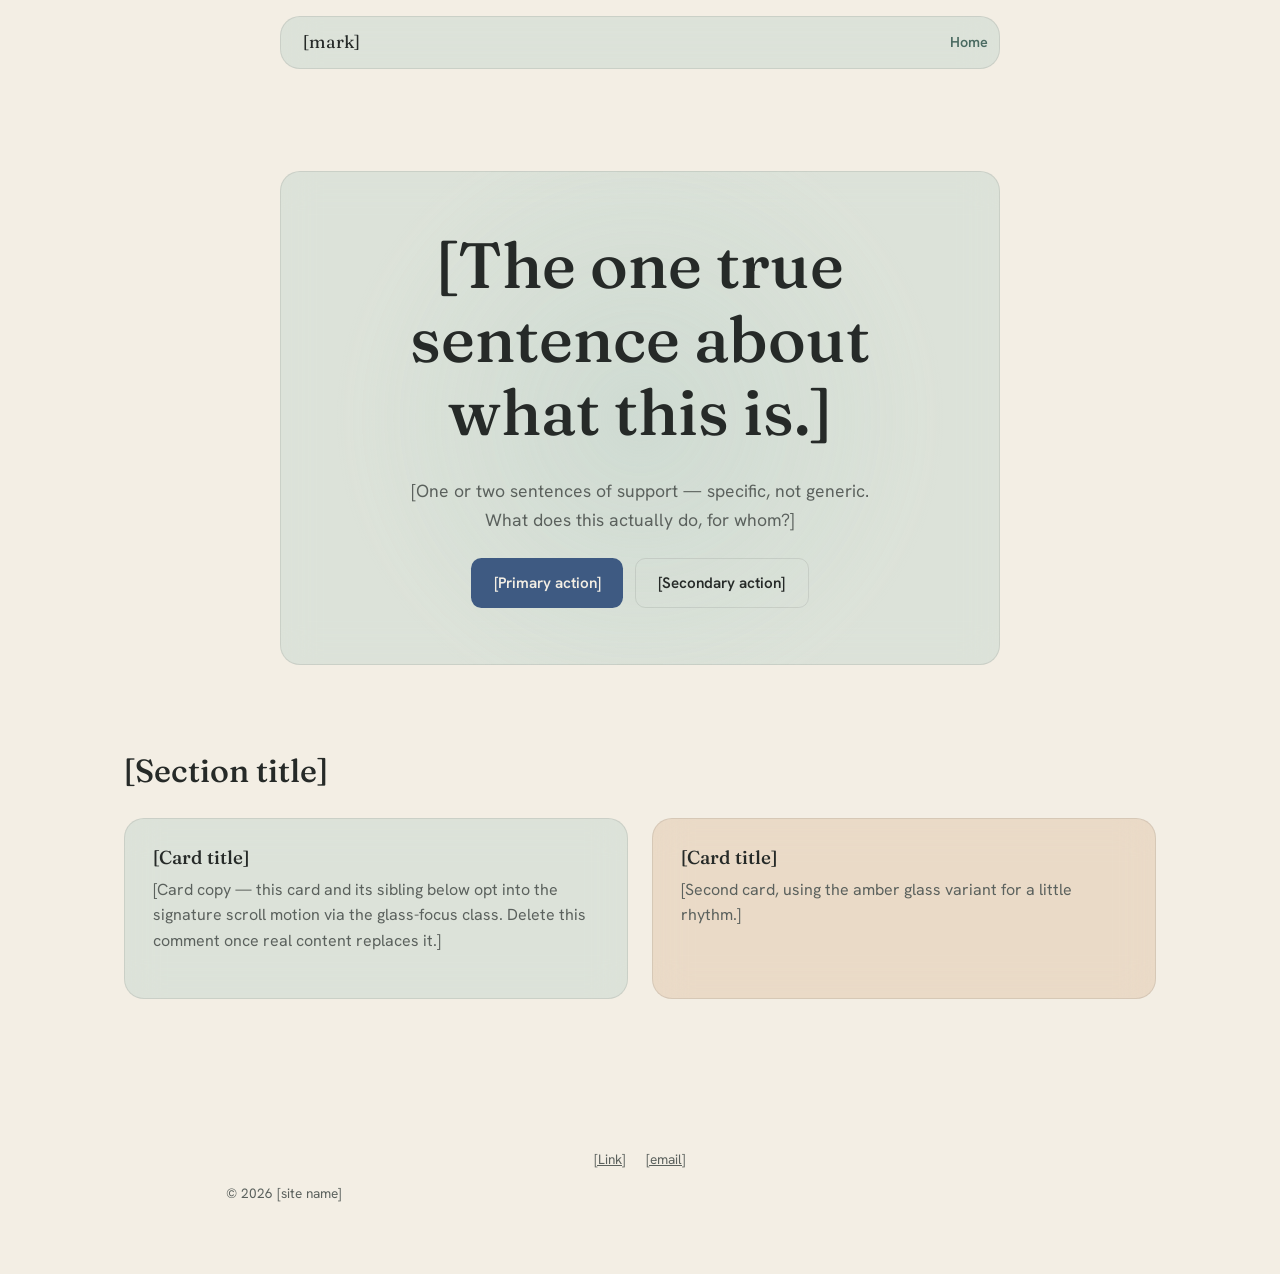
<file: index.html>
<!DOCTYPE html>
<html lang="en">
<head>
<meta charset="UTF-8">
<meta name="viewport" content="width=device-width, initial-scale=1.0">
<title>[Site name]</title>
<meta name="description" content="[One-sentence description for search results and link previews.]">
<meta name="theme-color" content="#F3EEE4">
<meta property="og:type" content="website">
<meta property="og:title" content="[Site name]">
<meta property="og:description" content="[Same one-sentence description.]">
<meta property="og:url" content="[https://your-domain/]">
<meta property="og:image" content="[https://your-domain/assets/og-image.png]">
<meta name="twitter:card" content="summary_large_image">
<link rel="icon" href="/assets/favicon.svg" type="image/svg+xml">
<link rel="preconnect" href="https://fonts.googleapis.com">
<link rel="preconnect" href="https://fonts.gstatic.com" crossorigin>
<link href="https://fonts.googleapis.com/css2?family=Fraunces:opsz,wght@9..144,300..600&family=Hanken+Grotesk:wght@400;500;600&display=swap" rel="stylesheet">
<link rel="stylesheet" href="/assets/css/tokens.css">
<link rel="stylesheet" href="/assets/css/site.css">
</head>
<body>

<a href="#main" class="skip-link">Skip to content</a>

<nav class="site-nav glass-panel" aria-label="Primary">
  <a class="mark" href="/">[mark]</a>
  <button class="nav-toggle" aria-expanded="false" aria-controls="nav-links">Menu</button>
  <ul id="nav-links">
    <li><a href="/" aria-current="page">Home</a></li>
    <!-- Add one <li><a> per page. No templating here — copy this block
         into every page's nav and update aria-current="page" to match. -->
  </ul>
</nav>

<main id="main">

  <section class="hero">
    <div class="hero-panel glass-panel">
      <h1>[The one true sentence about what this is.]</h1>
      <p class="lede">[One or two sentences of support — specific, not generic. What does this actually do, for whom?]</p>
      <div class="hero-actions">
        <a class="btn btn-primary" href="#">[Primary action]</a>
        <a class="btn btn-secondary" href="#">[Secondary action]</a>
      </div>
    </div>
  </section>

  <section class="section">
    <div class="section-head">
      <h2>[Section title]</h2>
    </div>
    <div class="card-grid">

      <a class="glass-panel glass-focus" href="#" style="display:block; padding:1.75rem; text-decoration:none; color:inherit;">
        <h3>[Card title]</h3>
        <p>[Card copy — this card and its sibling below opt into the signature scroll motion via the glass-focus class. Delete this comment once real content replaces it.]</p>
      </a>

      <a class="glass-panel glass-panel--amber glass-focus" href="#" style="display:block; padding:1.75rem; text-decoration:none; color:inherit;">
        <h3>[Card title]</h3>
        <p>[Second card, using the amber glass variant for a little rhythm.]</p>
      </a>

    </div>
  </section>

</main>

<footer class="site-footer">
  <div class="footer-links">
    <a href="#">[Link]</a>
    <a href="mailto:you@example.com">[email]</a>
  </div>
  <p>&copy; <span id="year"></span> [site name]</p>
</footer>

<script src="/assets/js/site.js"></script>
</body>
</html>
</file>
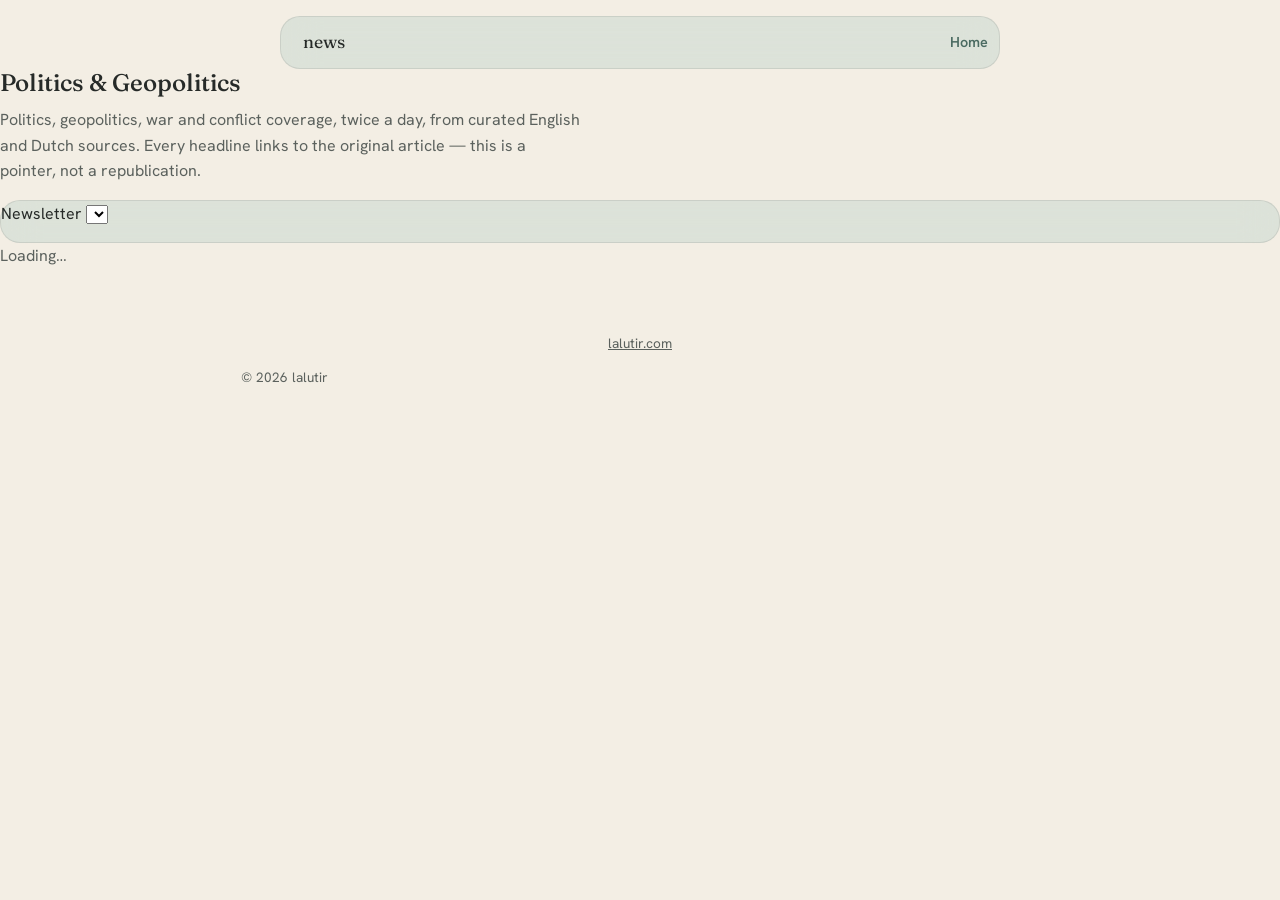
<file: site/index.html>
<!DOCTYPE html>
<html lang="en">
<head>
<meta charset="UTF-8">
<meta name="viewport" content="width=device-width, initial-scale=1.0">
<title>Politics &amp; Geopolitics digest</title>
<meta name="description" content="A twice-daily politics, geopolitics, and conflict news digest, pulled from curated English and Dutch sources.">
<meta name="theme-color" content="#F3EEE4">
<meta property="og:type" content="website">
<meta property="og:title" content="Politics &amp; Geopolitics digest">
<meta property="og:description" content="A twice-daily politics, geopolitics, and conflict news digest, pulled from curated English and Dutch sources.">
<meta property="og:url" content="https://news.lalutir.com/">
<meta property="og:image" content="https://news.lalutir.com/assets/og-image.png">
<meta name="twitter:card" content="summary_large_image">
<link rel="icon" href="/assets/favicon.svg" type="image/svg+xml">
<link rel="preconnect" href="https://fonts.googleapis.com">
<link rel="preconnect" href="https://fonts.gstatic.com" crossorigin>
<link href="https://fonts.googleapis.com/css2?family=Fraunces:opsz,wght@9..144,300..600&family=Hanken+Grotesk:wght@400;500;600&display=swap" rel="stylesheet">
<link rel="stylesheet" href="/assets/css/tokens.css">
<link rel="stylesheet" href="/assets/css/site.css">
</head>
<body>

<a href="#main" class="skip-link">Skip to content</a>

<nav class="site-nav glass-panel" aria-label="Primary">
  <a class="mark" href="/">news</a>
  <button class="nav-toggle" aria-expanded="false" aria-controls="nav-links">Menu</button>
  <ul id="nav-links">
    <li><a href="/" aria-current="page">Home</a></li>
  </ul>
</nav>

<main id="main">

  <section class="digest-head">
    <h1 class="font-display">Politics &amp; Geopolitics</h1>
    <p class="lede">Politics, geopolitics, war and conflict coverage, twice a day, from curated English and Dutch sources. Every headline links to the original article — this is a pointer, not a republication.</p>

    <div class="newsletter-picker glass-panel">
      <label for="newsletter-select">Newsletter</label>
      <select id="newsletter-select" aria-describedby="digest-meta"></select>
      <p class="digest-meta" id="digest-meta"></p>
    </div>
  </section>

  <section class="briefing" id="briefing" aria-label="Daily briefing"></section>

  <section class="entries" id="entries" aria-label="Digest entries">
    <p class="empty-state">Loading&hellip;</p>
  </section>

</main>

<footer class="site-footer">
  <div class="footer-links">
    <a href="https://lalutir.com">lalutir.com</a>
  </div>
  <p>&copy; <span id="year"></span> lalutir</p>
</footer>

<script src="/assets/js/site.js"></script>
</body>
</html>
</file>
<file: assets/css/tokens.css>
/* ==========================================================================
   Seaglass — Design Tokens
   Tumbled, tinted, translucent. Portable — do not edit for this site's
   specific needs; put site-specific rules in site.css instead.
   See /CLAUDE.md for the rules behind these values.
   ========================================================================== */

:root {
  /* Color — tumbled sea-glass palette */
  --sand:          #F3EEE4;  /* base background — warm, never pure white */
  --sand-solid:    #EFEADF;  /* opaque fallback for prefers-reduced-transparency */
  --seafoam:       #B9CFC7;  /* primary — the common sea-glass green */
  --seafoam-deep:  #8AA89D;
  --kelp:          #4B6B62;  /* secondary — deep green, text-safe accents */
  --amber-glass:   #C98A55;  /* warm accent — tumbled bottle glass */
  --cobalt-rare:   #3E5A82;  /* THE one saturated accent — once per screen, max */
  --ink:           #262A28;  /* text — near-black, never pure #000 */
  --ink-soft:      #5B615D;  /* secondary / muted text */

  /* Glass surfaces */
  --glass-tint-seafoam: rgba(185, 207, 199, .38);
  --glass-tint-amber:   rgba(201, 138, 85, .20);
  --glass-tint-kelp:    rgba(75, 107, 98, .16);
  --glass-border:       rgba(38, 42, 40, .10);
  --glass-blur:         18px;
  --glass-blur-deep:    30px;

  /* Type */
  --font-display: 'Fraunces', Georgia, serif;
  --font-body:    'Hanken Grotesk', -apple-system, BlinkMacSystemFont, sans-serif;
  --size-display: clamp(2.25rem, 5vw, 4.25rem);
  --size-h2:      clamp(1.4rem, 2.6vw, 2rem);
  --size-body:    1rem;

  /* Layout & motion */
  --radius-panel:   1.25rem;
  --radius-control: 0.65rem;
  --space-section:  clamp(4rem, 8vw, 7rem);
  --space-unit:     8px;
  --motion-shift:   0.4s ease;
  --max-width:      1080px;
}

/* Display text: force the low-opsz cut of Fraunces so it stays soft even
   at large sizes — left on auto it snaps to a tighter, higher-contrast
   cut at big sizes, which fights the whole point. */
.font-display {
  font-family: var(--font-display);
  font-optical-sizing: none;
  font-variation-settings: 'opsz' 12;
}

/* Reusable glass-panel base — extend with modifiers, don't fight it with
   competing background/blur declarations in component files. */
.glass-panel {
  background: var(--glass-tint-seafoam);
  backdrop-filter: blur(var(--glass-blur));
  -webkit-backdrop-filter: blur(var(--glass-blur));
  border: 1px solid var(--glass-border);
  border-radius: var(--radius-panel);
  transition: backdrop-filter var(--motion-shift), background var(--motion-shift), opacity var(--motion-shift);
}

.glass-panel--amber { background: var(--glass-tint-amber); }
.glass-panel--kelp  { background: var(--glass-tint-kelp); }
.glass-panel--deep  {
  backdrop-filter: blur(var(--glass-blur-deep));
  -webkit-backdrop-filter: blur(var(--glass-blur-deep));
}

@media (prefers-reduced-transparency: reduce) {
  .glass-panel,
  .glass-panel--amber,
  .glass-panel--kelp {
    background: var(--sand-solid);
    backdrop-filter: none;
    -webkit-backdrop-filter: none;
  }
}

@media (prefers-reduced-motion: reduce) {
  .glass-panel { transition: none; }
}
</file>
<file: assets/css/site.css>
/* ==========================================================================
   Seaglass template — site.css
   Generic implementation layer, meant to be extended per project. Never
   redeclare a color/spacing value here or in project-specific CSS —
   reference the token from tokens.css instead.
   ========================================================================== */

* { box-sizing: border-box; }

html { scroll-behavior: smooth; }

body {
  margin: 0;
  background: var(--sand);
  color: var(--ink);
  font-family: var(--font-body);
  line-height: 1.6;
  -webkit-font-smoothing: antialiased;
}

h1, h2, h3 {
  font-family: var(--font-display);
  font-optical-sizing: none;
  font-variation-settings: 'opsz' 12;
  font-weight: 500;
  line-height: 1.15;
  margin: 0 0 0.45em;
}

p { margin: 0 0 1em; color: var(--ink-soft); max-width: 65ch; }
a { color: var(--kelp); }
a:hover { color: var(--ink); }

:focus-visible {
  outline: 2px solid var(--cobalt-rare);
  outline-offset: 3px;
  border-radius: 4px;
}

.wrap { max-width: var(--max-width); margin: 0 auto; padding: 0 1.5rem; }
img, svg { max-width: 100%; display: block; }

/* ---- Skip link (a11y — appears on keyboard focus only) ---- */
.skip-link {
  position: absolute;
  left: -999px;
  background: var(--ink);
  color: var(--sand);
  padding: 0.75rem 1.25rem;
  border-radius: var(--radius-control);
  z-index: 100;
}
.skip-link:focus { left: 1rem; top: 1rem; }

/* ---- Nav ---- */
.site-nav {
  position: sticky;
  top: 1rem;
  z-index: 20;
  margin: 1rem auto 0;
  max-width: 720px;
  display: flex;
  justify-content: space-between;
  align-items: center;
  padding: 0.7rem 0.7rem 0.7rem 1.35rem;
}
.site-nav .mark {
  font-family: var(--font-display);
  font-optical-sizing: none;
  font-variation-settings: 'opsz' 12;
  font-size: 1.1rem;
  color: var(--ink);
  text-decoration: none;
}
.nav-toggle {
  display: none;
  background: none;
  border: none;
  font: inherit;
  font-size: 0.85rem;
  font-weight: 600;
  color: var(--ink);
  cursor: pointer;
  padding: 0.5rem 0.85rem;
}
.site-nav ul { list-style: none; display: flex; gap: 1.5rem; margin: 0; padding: 0; font-size: 0.9rem; }
.site-nav a { color: var(--ink); text-decoration: none; }
.site-nav a:hover,
.site-nav a[aria-current="page"] { color: var(--kelp); }
.site-nav a[aria-current="page"] { font-weight: 600; }

@media (max-width: 620px) {
  .nav-toggle { display: block; }
  .site-nav ul {
    position: absolute;
    top: calc(100% + 0.5rem);
    left: 0; right: 0;
    flex-direction: column;
    gap: 0;
    background: var(--sand-solid);
    border: 1px solid var(--glass-border);
    border-radius: var(--radius-panel);
    padding: 0.5rem;
    display: none;
  }
  .site-nav ul.is-open { display: flex; }
  .site-nav li { border-bottom: 1px solid var(--glass-border); }
  .site-nav li:last-child { border-bottom: none; }
  .site-nav a { display: block; padding: 0.75rem 1rem; }
}

/* ---- Footer ---- */
.site-footer { text-align: center; padding: 3rem 1.5rem 3.5rem; font-size: 0.85rem; color: var(--ink-soft); }
.site-footer .footer-links { display: flex; justify-content: center; gap: 1.25rem; margin-bottom: 0.75rem; flex-wrap: wrap; }
.site-footer a { color: var(--ink-soft); }
.site-footer a:hover { color: var(--kelp); }

/* ---- Page header (for any secondary page) ---- */
.page-header { padding: clamp(3rem, 7vw, 5rem) 1.5rem 1rem; max-width: var(--max-width); margin: 0 auto; }
.eyebrow {
  display: inline-block;
  font-size: 0.8rem;
  font-weight: 600;
  letter-spacing: 0.06em;
  text-transform: uppercase;
  color: var(--kelp);
  margin-bottom: 0.75rem;
}
.page-header h1 { font-size: var(--size-display); }
.page-header .intro { font-size: 1.05rem; max-width: 60ch; }

/* ---- Buttons ---- */
.btn {
  display: inline-flex;
  align-items: center;
  gap: 0.4rem;
  padding: 0.75rem 1.4rem;
  border-radius: var(--radius-control);
  font-size: 0.95rem;
  font-weight: 600;
  text-decoration: none;
  border: none;
  cursor: pointer;
  transition: transform var(--motion-shift);
}
.btn:hover { transform: translateY(-2px); }
.btn-primary { background: var(--cobalt-rare); color: var(--sand); }
.btn-secondary { background: transparent; color: var(--ink); border: 1px solid var(--glass-border); }

/* ---- Hero (homepage pattern) ---- */
.hero { padding: var(--space-section) 1.5rem 3rem; display: flex; justify-content: center; }
.hero-panel {
  --mx: 0; --my: 0;
  max-width: 720px;
  padding: clamp(2rem, 5vw, 3.5rem);
  text-align: center;
  background:
    radial-gradient(circle at calc(50% + var(--mx) * 8%) calc(50% + var(--my) * 8%), var(--glass-tint-seafoam), transparent 70%),
    var(--glass-tint-seafoam);
}
.hero-panel .eyebrow { display: block; margin-bottom: 1rem; }
.hero-panel h1 { font-size: var(--size-display); }
.hero-panel .lede { font-size: 1.1rem; max-width: 50ch; margin-inline: auto; }
.hero-actions { display: flex; gap: 0.75rem; justify-content: center; margin-top: 1.5rem; flex-wrap: wrap; }

/* ---- Generic section / grid scaffolding — extend per project ---- */
.section { padding: 2.5rem 1.5rem var(--space-section); max-width: var(--max-width); margin: 0 auto; }
.section-head { display: flex; justify-content: space-between; align-items: baseline; gap: 1rem; margin-bottom: 1.75rem; flex-wrap: wrap; }
.section-head h2 { font-size: var(--size-h2); margin: 0; }
.section-head a { font-size: 0.9rem; white-space: nowrap; }

.card-grid { display: grid; grid-template-columns: repeat(auto-fit, minmax(280px, 1fr)); gap: 1.5rem; }

/* ---- The signature motion, generalized ----
   Add .glass-focus to any card/panel you want to opt into the "comes into
   soft focus on scroll" behavior. See site.js — it's a plain
   IntersectionObserver toggling this class, not tied to any one page's
   markup. Keep it to showcase moments; don't apply it everywhere. */
.glass-focus {
  opacity: 0.82;
  backdrop-filter: blur(calc(var(--glass-blur) + 6px));
  -webkit-backdrop-filter: blur(calc(var(--glass-blur) + 6px));
}
.glass-focus:hover,
.glass-focus.is-focused {
  opacity: 1;
  backdrop-filter: blur(var(--glass-blur));
  -webkit-backdrop-filter: blur(var(--glass-blur));
}

.placeholder-note {
  font-size: 0.85rem;
  font-style: italic;
  color: var(--amber-glass);
  border-left: 2px solid var(--amber-glass);
  padding-left: 0.75rem;
  margin: 0.75rem 0 0;
}

/* ---- 404 ---- */
.not-found { min-height: 70vh; display: flex; align-items: center; justify-content: center; padding: 2rem 1.5rem; }
.not-found .glass-panel { text-align: center; padding: clamp(2rem, 5vw, 3rem); max-width: 480px; }
</file>
